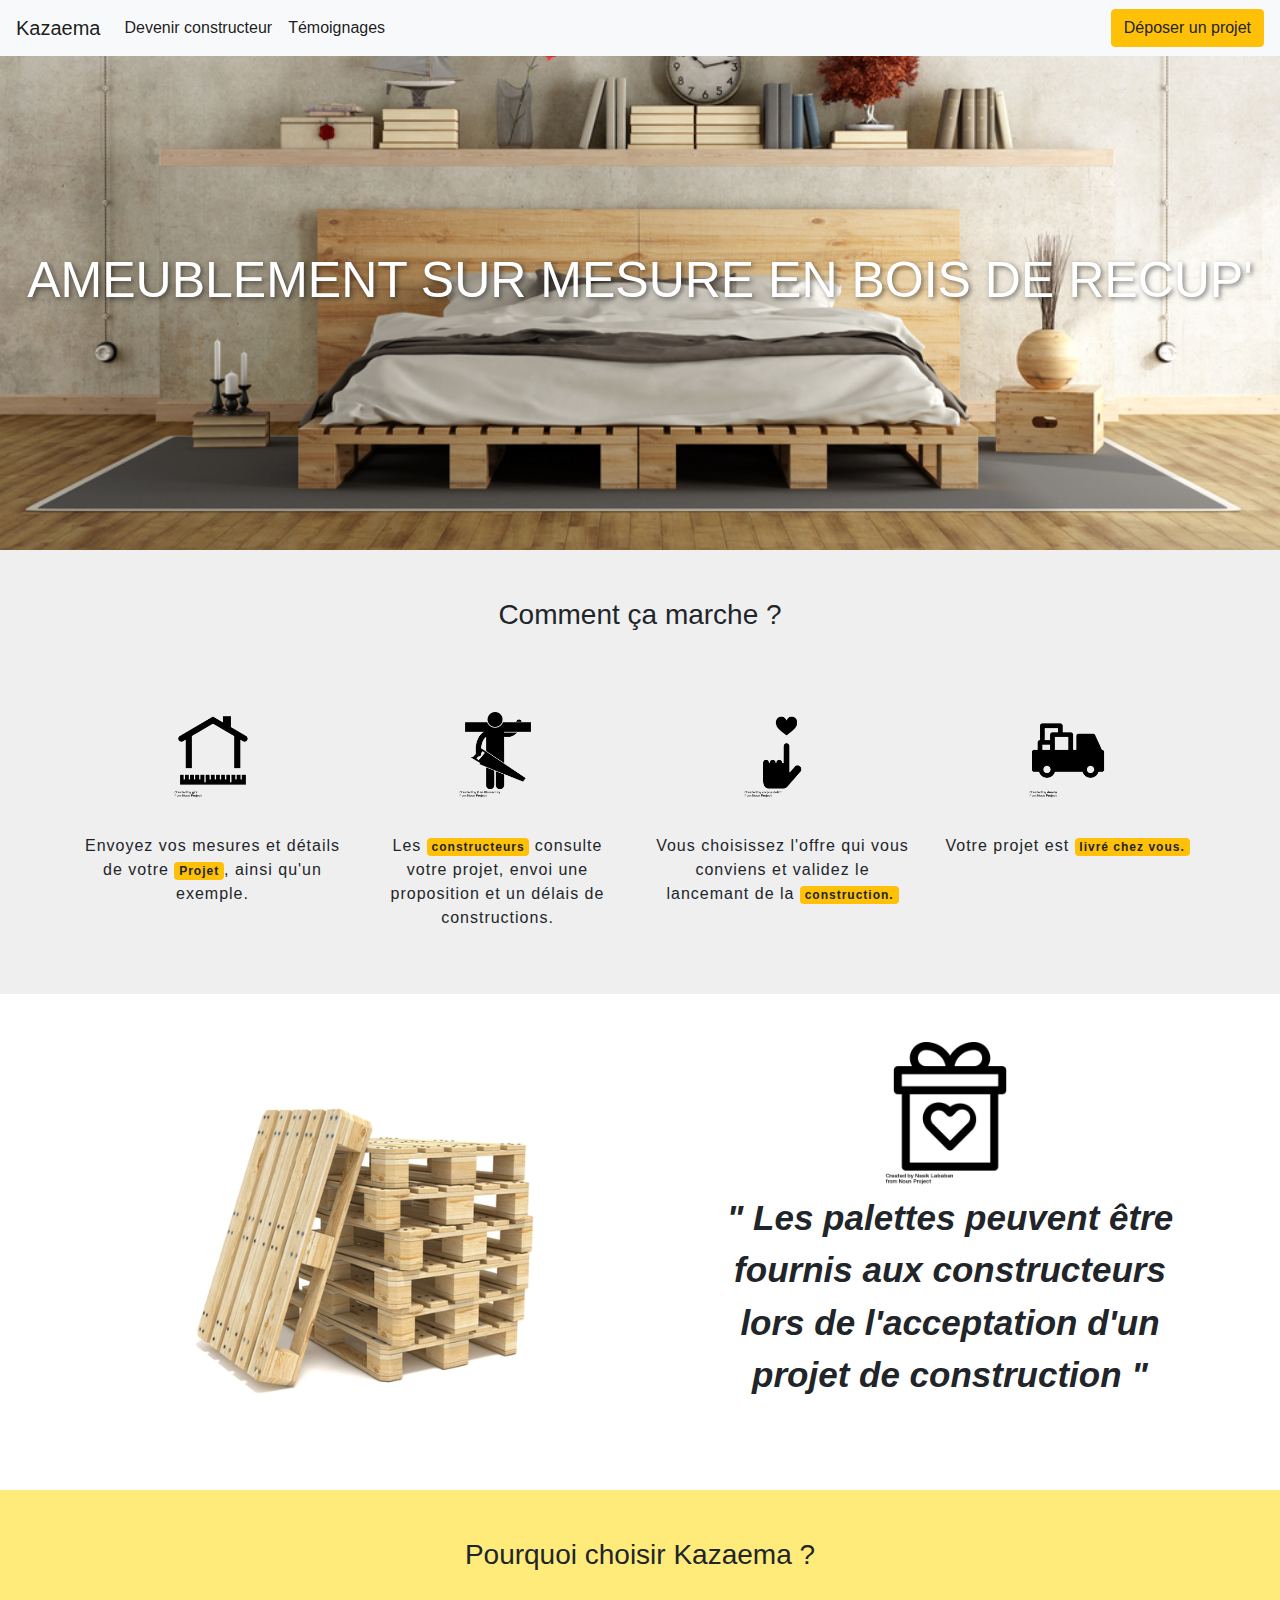
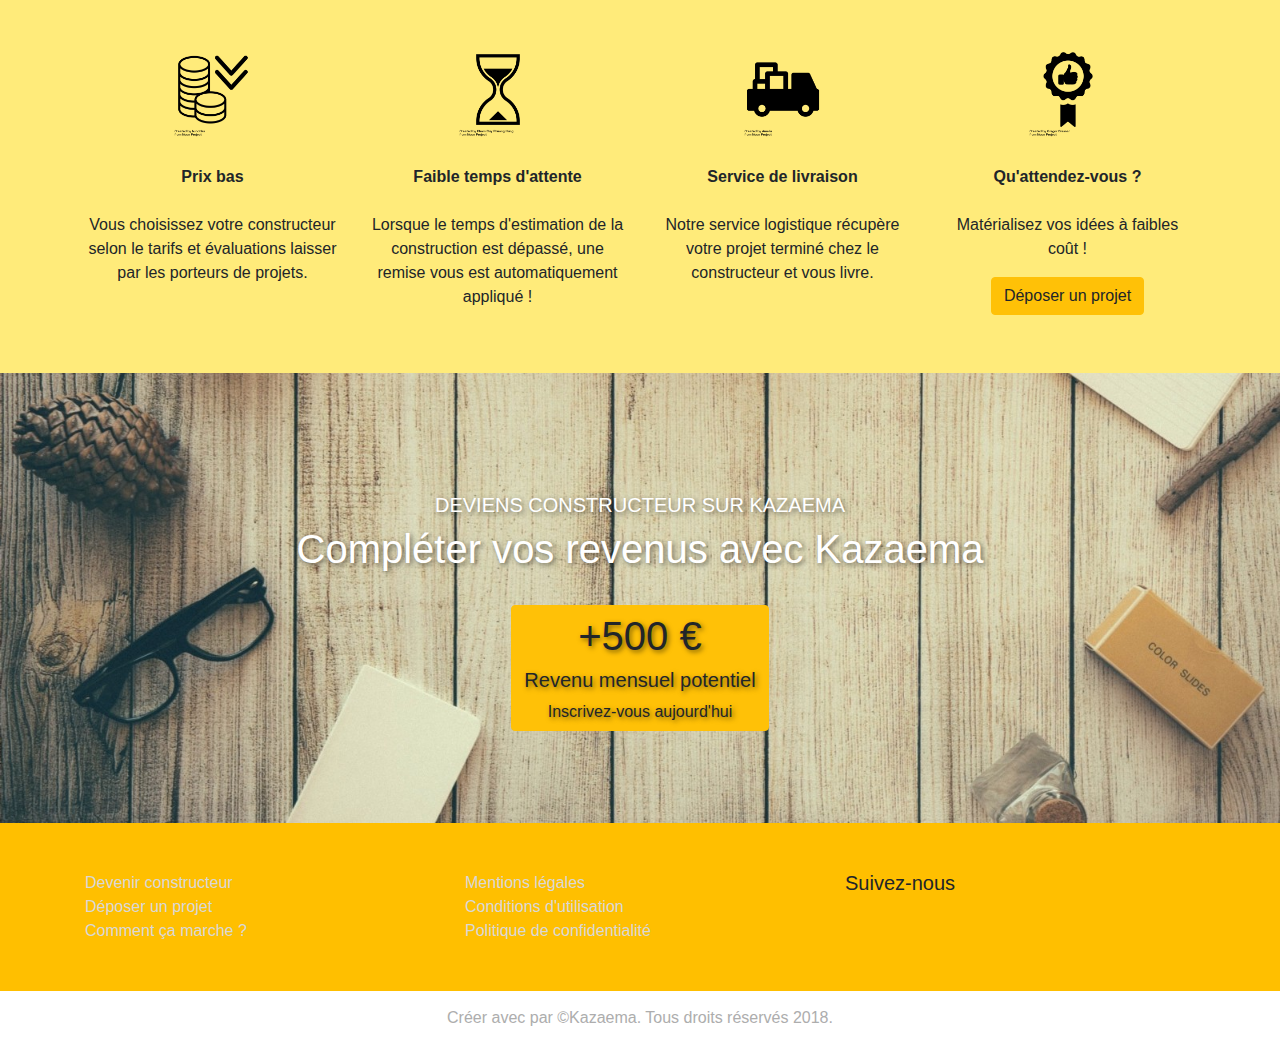
<file: index.html>
<!DOCTYPE html>
<html>
  <head>
    <meta charset="utf-8">
    <meta http-equiv="X-UA-Compatible" content="IE=edge">
    <meta name="viewport" content="width=device-width, initial-scale=1">
      <title>KAZAEMA</title>

         <link rel="stylesheet" type="text/css" href="css/style.css">
        <link rel="stylesheet" href="https://maxcdn.bootstrapcdn.com/bootstrap/4.0.0/css/bootstrap.min.css" integrity="sha384-Gn5384xqQ1aoWXA+058RXPxPg6fy4IWvTNh0E263XmFcJlSAwiGgFAW/dAiS6JXm" crossorigin="anonymous">
       
        <link href="https://fonts.googleapis.com/css?family=Merriweather+Sans:300,400,700" rel="stylesheet">
        <link rel="stylesheet" href="https://use.fontawesome.com/releases/v5.0.10/css/all.css" integrity="sha384-+d0P83n9kaQMCwj8F4RJB66tzIwOKmrdb46+porD/OvrJ+37WqIM7UoBtwHO6Nlg" crossorigin="anonymous">

  </head>
  <body>
 <!--Bar de navigation -->
      <nav class="navbar navbar-expand-lg fixed-top navbar-trans navbar-light bg-light">
        <a class="navbar-brand" href="index.html">Kazaema</a>
          <button class="navbar-toggler" type="button" data-toggle="collapse" data-target=" 
              #navbarSupportedContent" aria-controls="navbarSupportedContent" aria-expanded="false" aria-label="Toggle navigation">
            <span class="navbar-toggler-icon"></span>
          </button>
      <div class="collapse navbar-collapse" id="navbarSupportedContent">
        <ul class="navbar-nav">
          
          <li class="nav-item active">
            <a class="nav-link" href="project-builder.html">Devenir constructeur<span class="sr-only">(current)</span></a>
          </li>
           <li class="nav-item active">
            <a class="nav-link" href="testimonials.html">Témoignages <span class="sr-only">(current)</span></a>
          </li>


          
      
        </li>
      </ul>
      <ul class="navbar-nav ml-auto">
          <li>
            <a class="btn btn-warning" href="project-depot.html" role="button">Déposer un projet</a>

          </li>
        </ul>
  </div>
</nav>
      
      <!--wrapper-->

      <div id="wrapper">

        <h1>AMEUBLEMENT SUR MESURE EN BOIS DE RECUP'</h1><br><br>
       

      </div>   

        

        <!--comment ça marche-->

        <div id="feature">
          <div class="spacer"></div>
          <h3 class="text-center">Comment ça marche ?</h3><br><br><br>
          <div class="container text-center">
            <div class="row">
              <div class="col-sm-6 col-md-3 feature">
                <img src="images/icon-sur-mesure.png" alt="icon-sur-mesure" width="90px">
                   <p>Envoyez vos mesures et détails de votre <span class="badge badge-warning">Projet</span>, ainsi qu'un exemple.</p>
              </div>
              <div class="col-sm-6 col-md-3 feature">
                <img src="images/icon-constructeurs.png" alt="icon-constructeurs" width="90px">
                  <p>Les <span class=" badge badge-warning">constructeurs</span> consulte votre projet, envoi une proposition et un délais de constructions.</p>

              </div>
              <div class="col-sm-6 col-md-3 feature">
                <img src="images/icon-choix-offre.png" alt="icon-choix-offre" width="90px">
                  <p>Vous choisissez l'offre qui vous conviens et validez le lancemant de la <span class="badge badge-warning">construction.</span></p>
              </div>
              <div class="col-sm-6 col-md-3 feature">
                <img src="images/icon-livraisons.png" width="90px">
                  <p>Votre projet est <span class="badge badge-warning">livré chez vous.</span></p>
              </div>
          
            </div>
            
          </div>

         <div class="spacer"></div> 
      </div>
         
         <!--palettes fournis au constructeurs-->

         <div class="spacer"></div>
         <div class="container text-center">
           <div class="row">
             <div class="col europal">
               
             </div>
             <div id="offre" class="col">
              <img src="images/icon-cadeau.png" alt="icon-cadeau" height="150px">
               <p>" Les palettes peuvent être fournis aux constructeurs lors de l'acceptation d'un projet de construction "</p>
             </div>
           </div>
         </div>
        <div class="spacer"></div>

        <!--Pourquoi choisir Kazaema-->

      <div id="feature2">  
      <div class="spacer"></div>  
      <div class="container text-center">
        <h3>Pourquoi choisir Kazaema ?</h3><br><br><br>
        <div class="row">
          <div class="col-sm-6 col-md-3">
            <img src="images/icon-lowcost.png" alt="icon-lowcost" height="90px"><br><br>
              <p> <strong>Prix bas</strong><br><br>Vous choisissez votre constructeur selon le tarifs et évaluations laisser par les porteurs de projets.</p>            
          </div>
          <div class="col-sm-6 col-md-3">
            <img src="images/icon-lowtime.png" alt="icon-lowtime" height="90px"><br><br>
              <p> <strong>Faible temps d'attente</strong><br><br>Lorsque le temps d'estimation de la construction est dépassé, une remise vous est automatiquement appliqué !</p>
            
          </div>
          <div class="col-sm-6 col-md-3">
            <img src="images/icon-livraisons.png" alt="icon-livraisons" height="90px"><br><br>
              <p> <strong>Service de livraison</strong><br><br>Notre service logistique récupère votre projet terminé chez le constructeur et vous livre.</p>
            
          </div>
          <div class="col-sm-6 col-md-3">
            <img src="images/icon-great.png" alt="icon-great" height="90px" ><br><br>
              <p> <strong>Qu'attendez-vous ?</strong><br><br>Matérialisez vos idées à faibles coût !</p><a class="btn btn-warning" href="project-depot.html" role="button">Déposer un projet</a>
            
          </div>
          
        </div>
        
      </div>
      <div class="spacer"></div>
      </div>


      <!--Devenir constructeur-->

   
      
     <div id="wrapper-bottom">

        <h5>DEVIENS CONSTRUCTEUR SUR KAZAEMA</h5>
        <h1>Compléter vos revenus avec Kazaema</h1><br>

        <a class="btn btn-warning" href="project-builder.html" role="button"><strong> <h1>+500 €</h1></strong><h5>Revenu mensuel potentiel</h5>Inscrivez-vous aujourd'hui </a>

      </div>


        <!--footer-->

        <div id="footer">
          <div class="container">
           <div class="row">
            <div class="col xs-6">
              <ul class="list-inline">
                <li>
                  <a href="project-builder.html">Devenir constructeur</a>
                </li>
                <li>
                  <a href="project-depot.html">Déposer un projet</a>
                </li>
                <li>
                  <a href="#">Comment ça marche ?</a>
                </li>
              </ul>
              
            </div>
            <div class="col xs-6">
              <ul class="list-inline">
                <li>
                  <a href="#">Mentions légales</a>
                </li>
                <li>
                  <a href="#">Conditions d'utilisation</a>
                </li>
                <li>
                  <a href="#">Politique de confidentialité</a>
                </li>
              </ul>
            </div>
            <div class="col xs-6">
             <h5>Suivez-nous</h5>
                    <ul class="list-inline social">
                      <li class="list-inline-item"><a target="_blank" href ="https://www.facebook.com/kazaema974" >
                          <i id="fa-facebook" class="fab fa-facebook"></i></a>
                      </li>
                      <li class="list-inline-item"><a href="#">
                          <i id="fa-instagram" class="fab fa-instagram"></i><a/>
                      </li>
                    </ul>
            </div>
            
            
          </div>
         </div> 
        </div> 
        <div id="copyright" class="container text-center">
              <div class="row">
                <div class="col"> <p>Créer avec <i class="fas fa-heart"></i> par &copyKazaema. Tous droits réservés 2018.</p>
                </div>
              </div>
            </div>

          
      
                  
                           
                   




    <!-- Including Bootstrap JS (with its jQuery dependency) so that dynamic components work -->
<script src="https://code.jquery.com/jquery-3.2.1.slim.min.js" integrity="sha384-KJ3o2DKtIkvYIK3UENzmM7KCkRr/rE9/Qpg6aAZGJwFDMVNA/GpGFF93hXpG5KkN" crossorigin="anonymous"></script>
<script src="https://cdnjs.cloudflare.com/ajax/libs/popper.js/1.12.9/umd/popper.min.js" integrity="sha384-ApNbgh9B+Y1QKtv3Rn7W3mgPxhU9K/ScQsAP7hUibX39j7fakFPskvXusvfa0b4Q" crossorigin="anonymous"></script>
<script src="https://maxcdn.bootstrapcdn.com/bootstrap/4.0.0/js/bootstrap.min.js" integrity="sha384-JZR6Spejh4U02d8jOt6vLEHfe/JQGiRRSQQxSfFWpi1MquVdAyjUar5+76PVCmYl" crossorigin="anonymous"></script>

<!--chatfuel-plugin-->
<!-- Load Facebook SDK for JavaScript -->
<div id="fb-root"></div>
<script>(function(d, s, id) {
  var js, fjs = d.getElementsByTagName(s)[0];
  if (d.getElementById(id)) return;
  js = d.createElement(s); js.id = id;
  js.src = 'https://connect.facebook.net/fr_FR/sdk/xfbml.customerchat.js#xfbml=1&version=v2.12&autoLogAppEvents=1';
  fjs.parentNode.insertBefore(js, fjs);
}(document, 'script', 'facebook-jssdk'));</script>

<!-- Your customer chat code -->
<div class="fb-customerchat"
  attribution="setup_tool"
  page_id="1553113791402380"
  theme_color="#0084ff"
  logged_in_greeting="Hey! Besoin d'une petite vis?"
  logged_out_greeting="Hey! Besoin d'une petite vis?">
</div>
    
  </body>
</html>
</file>
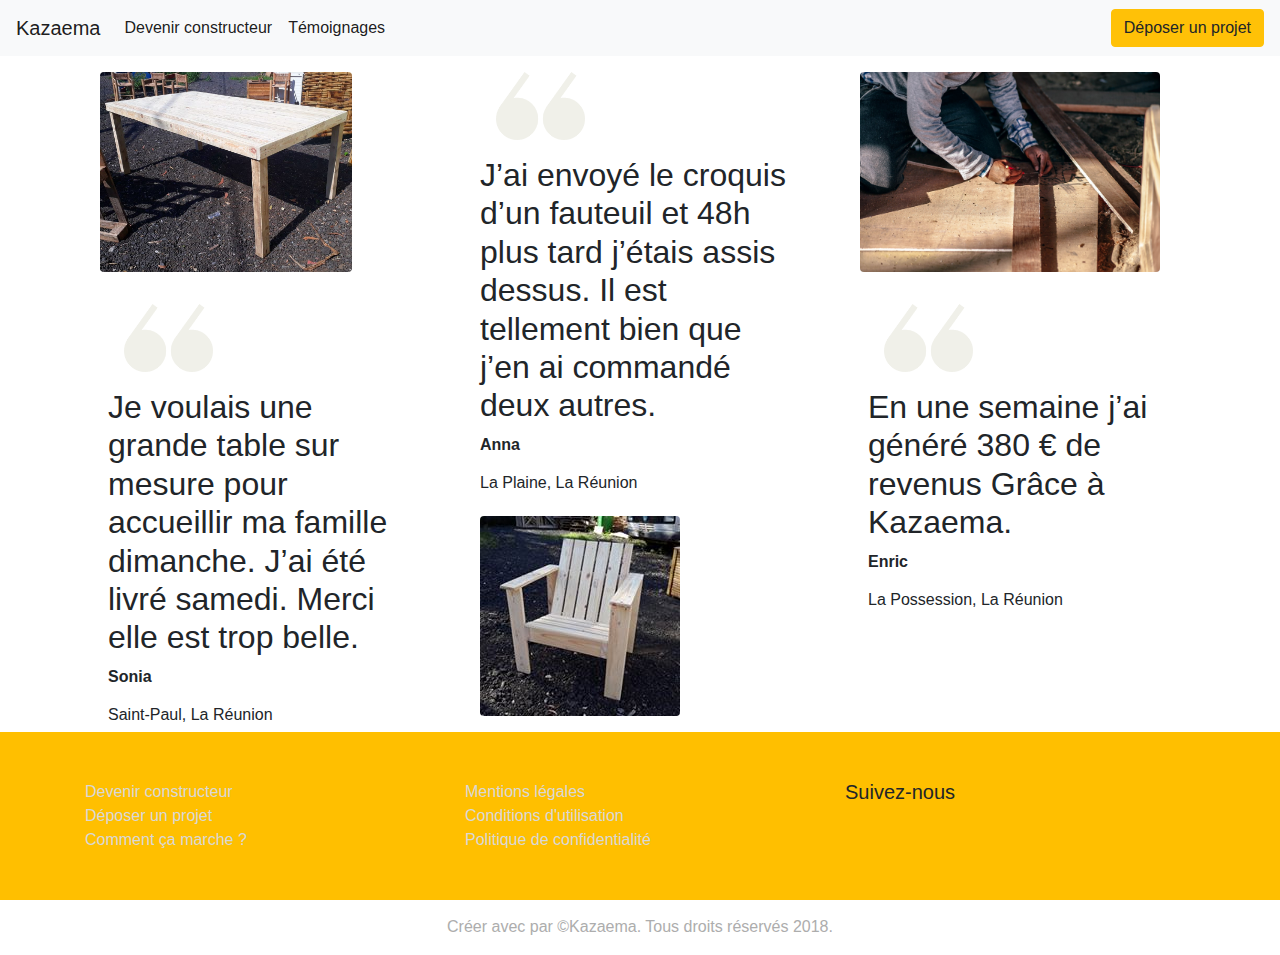
<file: testimonials.html>
<!DOCTYPE html>
<html>
  <head>
    <meta charset="utf-8">
    <meta http-equiv="X-UA-Compatible" content="IE=edge">
    <meta name="viewport" content="width=device-width, initial-scale=1">
      <title>KAZAEMA</title>

         <link rel="stylesheet" type="text/css" href="css/style.css">
        <link rel="stylesheet" href="https://maxcdn.bootstrapcdn.com/bootstrap/4.0.0/css/bootstrap.min.css" integrity="sha384-Gn5384xqQ1aoWXA+058RXPxPg6fy4IWvTNh0E263XmFcJlSAwiGgFAW/dAiS6JXm" crossorigin="anonymous">
       
        <link href="https://fonts.googleapis.com/css?family=Merriweather+Sans:300,400,700" rel="stylesheet">
        <link rel="stylesheet" href="https://use.fontawesome.com/releases/v5.0.10/css/all.css" integrity="sha384-+d0P83n9kaQMCwj8F4RJB66tzIwOKmrdb46+porD/OvrJ+37WqIM7UoBtwHO6Nlg" crossorigin="anonymous">

  </head>
  <body>
 <!--Bar de navigation -->
      <nav class="navbar navbar-expand-lg fixed-top navbar-trans navbar-light bg-light">
        <a class="navbar-brand" href="index.html">Kazaema</a>
          <button class="navbar-toggler" type="button" data-toggle="collapse" data-target=" 
              #navbarSupportedContent" aria-controls="navbarSupportedContent" aria-expanded="false" aria-label="Toggle navigation">
            <span class="navbar-toggler-icon"></span>
          </button>
      <div class="collapse navbar-collapse" id="navbarSupportedContent">
        <ul class="navbar-nav">
          
          <li class="nav-item active">
            <a class="nav-link" href="project-builder.html">Devenir constructeur<span class="sr-only">(current)</span></a>
          </li>
           <li class="nav-item active">
            <a class="nav-link" href="testimonials.html">Témoignages <span class="sr-only">(current)</span></a>
          </li>


          
      
        </li>
      </ul>
      <ul class="navbar-nav ml-auto">
          <li>
            <a class="btn btn-warning" href="project-depot.html" role="button">Déposer un projet</a>

          </li>
        </ul>
  </div>
</nav>

    <h1>Témoignages</h1>


      <div class="container seller-testimonials mt-xs-8">
        <div class="row">
                <div class="col">
                    <div class="seller-img col-xs-12 col-md-6 hide-xs hide-sm">
                        <img class= "testi-img rounded" src=" images/table-2m-1m.jpg" alt="table-sonia">
                    </div>
                    <div class="col">
                        <div class="pr-lg-6 pl-md-2">
                            <div class="smart-quote">
                                <img src="images/smart-quote.png" alt="">
                            </div>
                            <p class="seller-quote h2 ml-lg-6 mt-xs-2 text-gray">
                                Je voulais une grande table sur mesure pour accueillir ma famille dimanche. J’ai été livré samedi. Merci elle est trop belle.
                            </p>
                            <div class="ml-lg-6 mt-xs-3 text-larger text-gray-darker">
                                <p><strong>Sonia</strong>
                                <h6 class="seller-location mt-xs-1 text-gray-lightest">Saint-Paul, La Réunion</h6>
                            </div>
                        </div>
                    </div>
                </div>

                <div class="col">
                    <div class="col">
                        <div class="pl-lg-6 pr-md-2">
                            <div class="smart-quote">
                                <img src="images/smart-quote.png" alt="">
                            </div>
                            <p class="seller-quote h2 ml-lg-6 mt-xs-2 text-gray">
                                J’ai envoyé le croquis d’un fauteuil et 48h plus tard j’étais assis dessus. Il est tellement bien que j’en ai commandé deux autres.
                            </p>
                            <div class="ml-lg-6 mt-xs-3 text-larger text-gray-darker">
                                <p><strong>Anna</strong></p>
                                <h6 class="seller-location mt-xs-1 text-gray-lightest">La Plaine, La Réunion</h6>
                            </div>
                        </div>
                    </div>
                    <div class="seller-img col-xs-12 col-md-6 hide-xs hide-sm">
                        <img class="testi-img rounded" src="images/fauteuilanna.jpg" alt="fauteuilanna">
                    </div>
                </div>

                <div class="col">
                    <div class="seller-img col">
                        <img class="testi-img rounded" src="images/constructeur-testi.jpg" alt="constructeur">
                    </div>
                    <div class="col">
                        <div class="pr-lg-6 pl-md-2">
                            <div class="smart-quote">
                                <img src="images/smart-quote.png" alt="">
                            </div>
                            <p class="seller-quote h2 ml-lg-6 mt-xs-2 text-gray">
                                En une semaine j’ai généré 380 € de revenus Grâce à Kazaema.
                            </p>
                            <div class="ml-lg-6 mt-xs-3 text-larger text-gray-darker">
                                <p><strong>Enric</strong></p>
                                <h6 class="seller-location mt-xs-1 text-gray-lightest">La Possession, La Réunion</h6>
                            </div>
                        </div>
                    </div>
                </div>
              </div>
            </div>
         
      

        <!--footer-->

        <div id="footer">
          <div class="container">
           <div class="row">
            <div class="col xs-6">
              <ul class="list-inline">
                <li>
                  <a href="project-builder.html">Devenir constructeur</a>
                </li>
                <li>
                  <a href="project-depot.html">Déposer un projet</a>
                </li>
                <li>
                  <a href="#">Comment ça marche ?</a>
                </li>
              </ul>
              
            </div>
            <div class="col xs-6">
              <ul class="list-inline">
                <li>
                  <a href="#">Mentions légales</a>
                </li>
                <li>
                  <a href="#">Conditions d'utilisation</a>
                </li>
                <li>
                  <a href="#">Politique de confidentialité</a>
                </li>
              </ul>
            </div>
            <div class="col xs-6">
             <h5>Suivez-nous</h5>
                    <ul class="list-inline social">
                      <li class="list-inline-item"><a target="_blank" href ="https://www.facebook.com/kazaema974" >
                          <i id="fa-facebook" class="fab fa-facebook"></i></a>
                      </li>
                      <li class="list-inline-item"><a href="#">
                          <i id="fa-instagram" class="fab fa-instagram"></i><a/>
                      </li>
                    </ul>
            </div>
            
            
          </div>
         </div> 
        </div> 
        <div id="copyright" class="container text-center">
              <div class="row">
                <div class="col"> <p>Créer avec <i class="fas fa-heart"></i> par &copyKazaema. Tous droits réservés 2018.</p>
                </div>
              </div>
            </div>

          
      
                  
                           
                   




    <!-- Including Bootstrap JS (with its jQuery dependency) so that dynamic components work -->
<script src="https://code.jquery.com/jquery-3.2.1.slim.min.js" integrity="sha384-KJ3o2DKtIkvYIK3UENzmM7KCkRr/rE9/Qpg6aAZGJwFDMVNA/GpGFF93hXpG5KkN" crossorigin="anonymous"></script>
<script src="https://cdnjs.cloudflare.com/ajax/libs/popper.js/1.12.9/umd/popper.min.js" integrity="sha384-ApNbgh9B+Y1QKtv3Rn7W3mgPxhU9K/ScQsAP7hUibX39j7fakFPskvXusvfa0b4Q" crossorigin="anonymous"></script>
<script src="https://maxcdn.bootstrapcdn.com/bootstrap/4.0.0/js/bootstrap.min.js" integrity="sha384-JZR6Spejh4U02d8jOt6vLEHfe/JQGiRRSQQxSfFWpi1MquVdAyjUar5+76PVCmYl" crossorigin="anonymous"></script>
  </body>
</html>
</file>
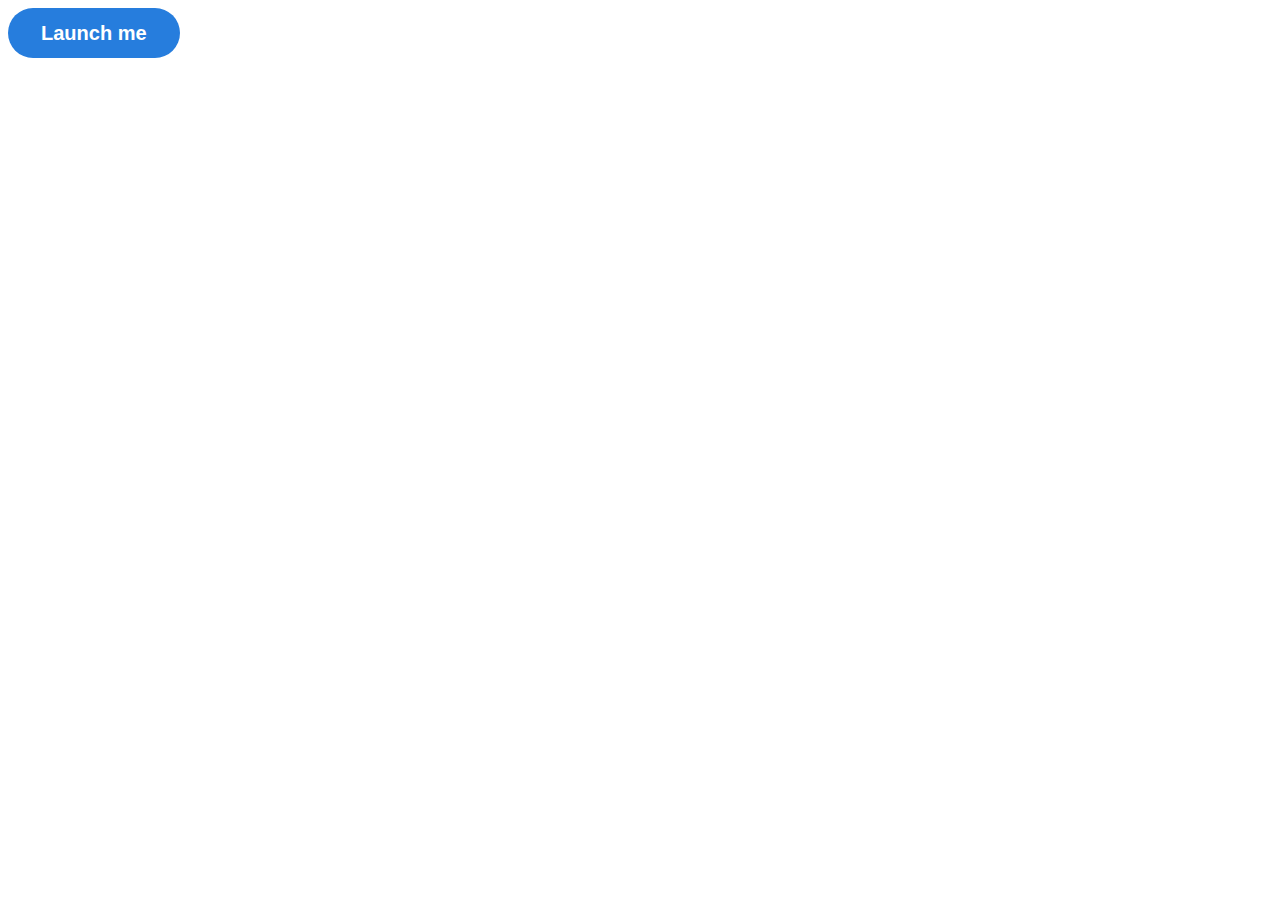
<file: form/projets.html>
<!DOCTYPE html>
<html>
<head>
	<title>Kazaema</title>
	<meta charset="utf-8">
</head>
<body>

<a class="typeform-share button" href="https://loriz.typeform.com/to/oZlZsW" data-mode="popup" style="display:inline-block;text-decoration:none;background-color:#267DDD;color:white;cursor:pointer;font-family:Helvetica,Arial,sans-serif;font-size:20px;line-height:50px;text-align:center;margin:0;height:50px;padding:0px 33px;border-radius:25px;max-width:100%;white-space:nowrap;overflow:hidden;text-overflow:ellipsis;font-weight:bold;-webkit-font-smoothing:antialiased;-moz-osx-font-smoothing:grayscale;" target="_blank">Launch me </a> <script> (function() { var qs,js,q,s,d=document, gi=d.getElementById, ce=d.createElement, gt=d.getElementsByTagName, id="typef_orm_share", b="https://embed.typeform.com/"; if(!gi.call(d,id)){ js=ce.call(d,"script"); js.id=id; js.src=b+"embed.js"; q=gt.call(d,"script")[0]; q.parentNode.insertBefore(js,q) } })() </script>

</body>
</html>
</file>
<file: css/style.css>
/*Polices d'écriture: 
font-family: 'Merriweather Sans', sans-serif; */

#connexion{
	padding-left: 600px;	
}

#btn-warning{
	 color: #fff;
}

body
{

	background-color: #fff;
	font-family:'Merriweather Sans', sans-serif;
}

#h4{
	color: #d8d8d8;
}

#footer{
	background-color: #ffbf00; 
	padding-top: 3em;
	padding-bottom: 2em;
}
#footer a{
	color: #d8d8d8;
}
#footer a:hover{
	color: #fff;
}
.social a{
	font-size: 24px; 	
}

#wrapper{
	
	background-image: url(../images/background/background.jpg);
	background-position: 50% 75% ;
	height: 550px;
	background-size: cover;
	padding-top: 250px;
	text-align: center;
	color: #fff;
	text-shadow: 2px 2px 5px rgba(0, 0, 0, 0.5);
}
#wrapper h1{
	font-size: 50px;
}
#wrapper h2{
	font-size: 20px;
	padding-bottom:50px;
}

#wrapper-bottom{
	background-image: url(../images/deviens-constructeur.jpg);
	background-position: bottom;
	background-repeat: no-repeat;
	height: 450px;
	background-size: cover;
	padding-top: 120px;
	text-align: center;
	color: #fff;
	text-shadow: 2px 2px 5px rgba(0, 0, 0, 0.5);

}
.spacer{
	height: 3em;
}

.feature p {
	font-weight: 300;
	letter-spacing: 1px;
}
.feature img{
	margin-bottom: 2em;
}

.navbar-trans {
	background-color: rgba(0,0,0,0.7);
}

.europal {
	background-image: url(../images/tas-de-palette.jpg);
	background-size: 400px;
	padding-top: 300px;
	margin-left: 100px;
	padding-bottom: 100px;
	background-repeat: no-repeat;
}
#feature{
	background-color: #efefef;
}
#offre {
	font-style: italic;
	font-weight: 700;
	font-size: 35px;
}

#feature2{
	background-color: #ffeb7a;
}

.img-testimonials {
	
	height: 350px;
	background-size: cover;
	padding-top: 100px;
	
}

.carousel p {
	font-style: italic;	
}

.carousel h5{
	font-weight: 700;
	font-size: 20px;
	padding-top: 3em;
	padding-bottom:1em;
	font-style: italic;
}
.carousel p{
	padding-bottom: 2em;
}

#copyright{
	padding-top: 15px;
}
#copyright p{
	color: #adadad;
}
#testimonials{
	margin-top: 300px;
}

}
.seller-tesimonials {
	margin-top: 3em;
}


.seller-img{
	padding: 1em;
	padding-left: 500px;
}

.testi-img{
	height: 200px;

}

.smart-quote img{
	height: 100px;
	padding: 1em;
}
.smart-quote{
	text-align: left;
}
</file>
